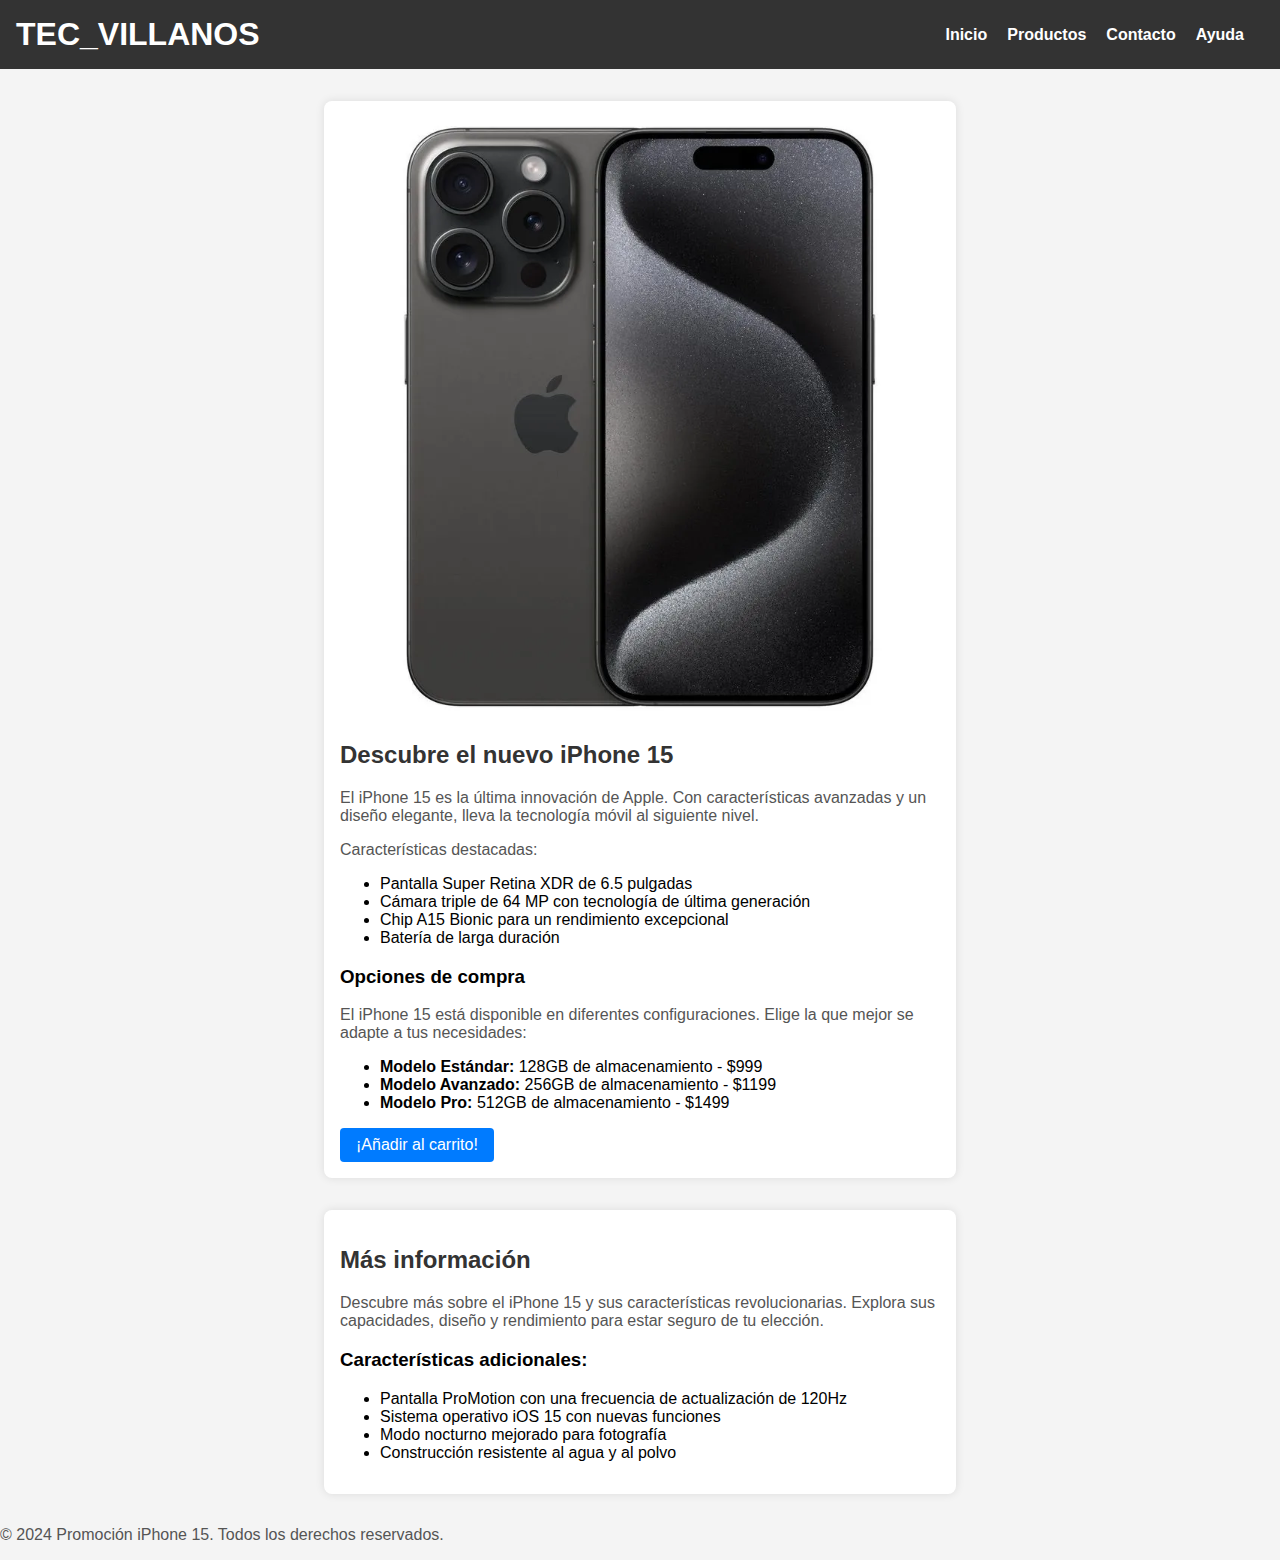
<file: index.html>
<!DOCTYPE html>
<html lang="es">
<head>
    <meta charset="UTF-8">
    <meta name="viewport" content="width=device-width, initial-scale=1.0">
    <link rel="stylesheet" href="styles.css">
    <title>Promoción iPhone 15 - TEC_VILLANOS</title>
</head>
<body>

    <header>
        <div class="brand">
            <h1>TEC_VILLANOS</h1>
        </div>
        <nav>
            <ul>
                <li><a href="principal.html">Inicio</a></li>
                <li><a href="#contacto">Productos</a></li>
                <li><a href="#ayuda">Contacto</a></li>
                <li><a href="#registro">Ayuda</a></li>
            </ul>
        </nav>
    </header>   

    <section class="main-content">
        <div class="product-details">
            <img src="iPhone15.webp" alt="iPhone 15">
            <h2>Descubre el nuevo iPhone 15</h2>
            <p>El iPhone 15 es la última innovación de Apple. Con características avanzadas y un diseño elegante, lleva la tecnología móvil al siguiente nivel.</p>
            <p>Características destacadas:</p>
            <ul>
                <li>Pantalla Super Retina XDR de 6.5 pulgadas</li>
                <li>Cámara triple de 64 MP con tecnología de última generación</li>
                <li>Chip A15 Bionic para un rendimiento excepcional</li>
                <li>Batería de larga duración</li>
            </ul>
        </div>

        <div class="purchase-options">
            <h3>Opciones de compra</h3>
            <p>El iPhone 15 está disponible en diferentes configuraciones. Elige la que mejor se adapte a tus necesidades:</p>

            <ul>
                <li><strong>Modelo Estándar:</strong> 128GB de almacenamiento - $999</li>
                <li><strong>Modelo Avanzado:</strong> 256GB de almacenamiento - $1199</li>
                <li><strong>Modelo Pro:</strong> 512GB de almacenamiento - $1499</li>
            </ul>

            <button onclick="window.location.href='carrito.html'">¡Añadir al carrito!</button>
        </div>
    </section>

    <section class="more-info">
        <h2>Más información</h2>
        <p>Descubre más sobre el iPhone 15 y sus características revolucionarias. Explora sus capacidades, diseño y rendimiento para estar seguro de tu elección.</p>

        <h3>Características adicionales:</h3>
        <ul>
            <li>Pantalla ProMotion con una frecuencia de actualización de 120Hz</li>
            <li>Sistema operativo iOS 15 con nuevas funciones</li>
            <li>Modo nocturno mejorado para fotografía</li>
            <li>Construcción resistente al agua y al polvo</li>
        </ul>
    </section>

    <footer>
        <p>&copy; 2024 Promoción iPhone 15. Todos los derechos reservados.</p>
    </footer>

</body>
</html>
</file>
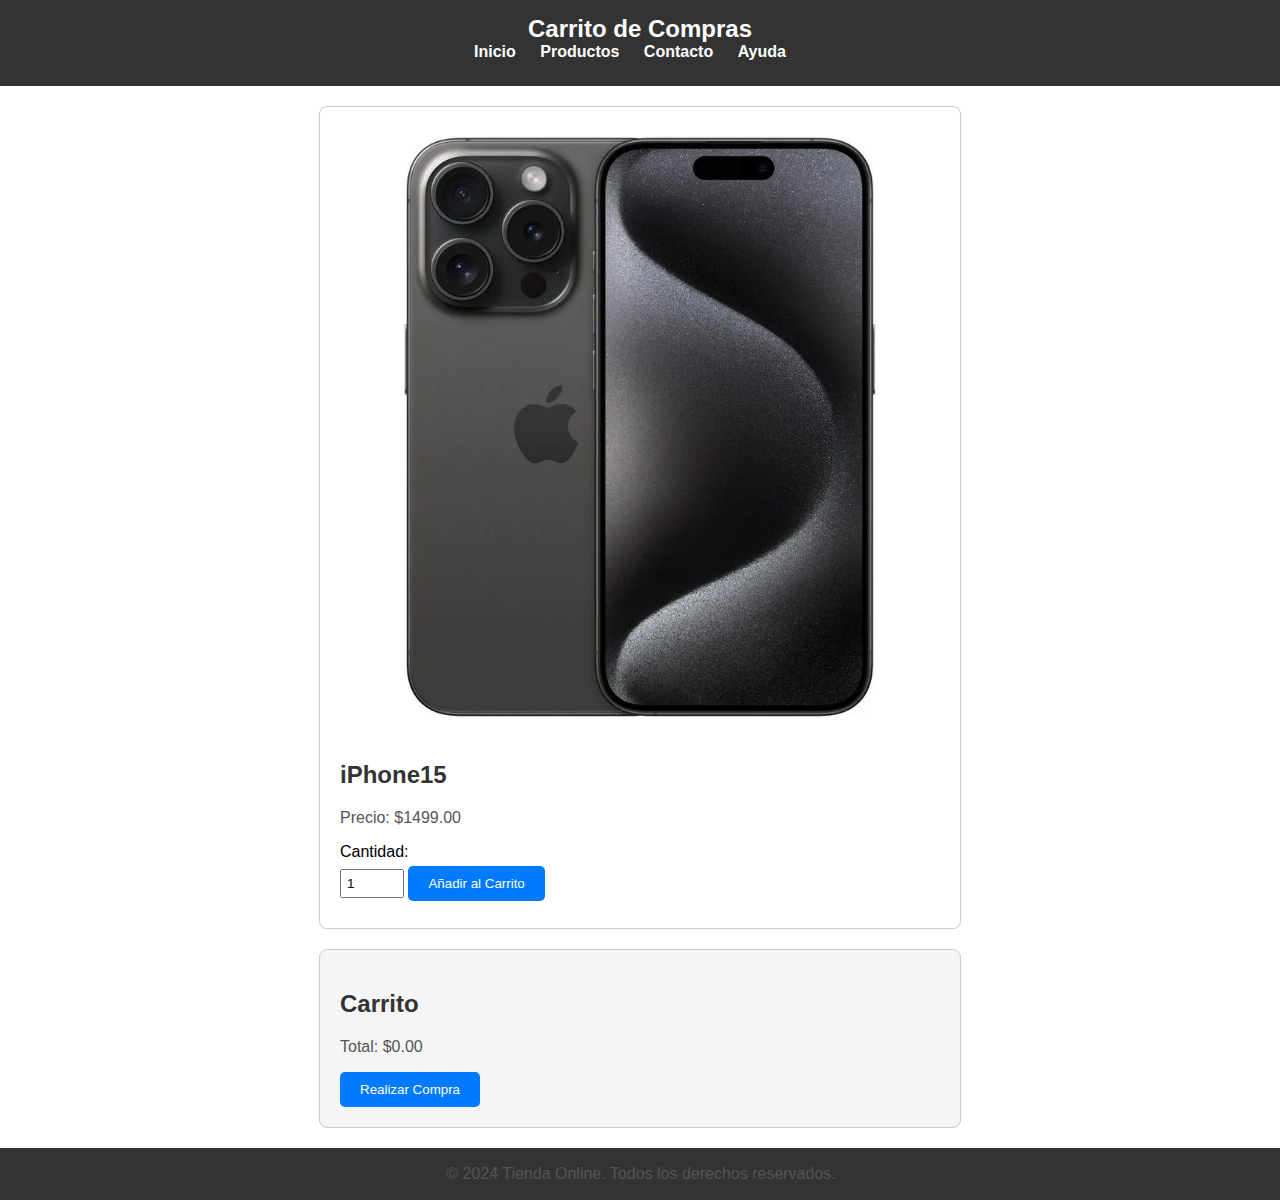
<file: carrito.html>
<!DOCTYPE html>
<html lang="es">
<head>
    <meta charset="UTF-8">
    <meta name="viewport" content="width=device-width, initial-scale=1.0">
    <title>Carrito de Compras</title>
    <link rel="stylesheet" href="carrito.css">
</head>
<body>

    <header>
        <h1>Carrito de Compras</h1>
        <ul>
            <li><a href="principal.html">Inicio</a></li>
            <li><a href="#contacto">Productos</a></li>
            <li><a href="#ayuda">Contacto</a></li>
            <li><a href="#registro">Ayuda</a></li>
        </ul>
    </header>

    <section class="producto">
        <img src="iPhone15.webp" alt="Producto 1">
        <h2>iPhone15</h2>
        <p>Precio: $1499.00</p>
        <label for="cantidad">Cantidad:</label>
        <input type="number" id="cantidad" name="cantidad" min="1" value="1">
        <button>Añadir al Carrito</button>
    </section>

    <section class="carrito">
        <h2>Carrito</h2>
        <p>Total: $0.00</p>
        <button>Realizar Compra</button>
    </section>

    <footer>
        <p>&copy; 2024 Tienda Online. Todos los derechos reservados.</p>
    </footer>

</body>
</html>
</file>
<file: styles.css>
/* (Estilos previos) */

header {
    background-color: #333;
    color: #fff;
    padding: 1em;
    display: flex;
    justify-content: space-between;
    align-items: center;
}

.brand h1 {
    margin: 0;
}

nav ul {
    list-style: none;
    margin: 0;
    padding: 0;
    display: flex;
}

nav li {
    margin-right: 20px;
}

nav a {
    text-decoration: none;
    color: #fff;
    font-weight: bold;
    font-size: 16px;
    transition: color 0.3s ease;
}

nav a:hover {
    color: #ffd700;
}

body {
    font-family: Arial, sans-serif;
    margin: 0;
    padding: 0;
    background-color: #f4f4f4;
}

header {
    background-color: #333;
    color: #fff;
    text-align: center;
    padding: 1em;
}

section {
    max-width: 600px;
    margin: 2em auto;
    padding: 1em;
    background-color: #fff;
    border-radius: 8px;
    box-shadow: 0 0 10px rgba(0, 0, 0, 0.1);
}

img {
    max-width: 100%;
    height: auto;
}

h2 {
    color: #333;
}

p {
    color: #555;
}

button {
    background-color: #007bff;
    color: #fff;
    padding: 0.5em 1em;
    font-size: 16px;
    border: none;
    border-radius: 4px;
    cursor: pointer;
}

button:hover {
    background-color: #0056b3;
}
</file>
<file: carrito.css>
body {
    margin: 0;
    padding: 0;
    font-family: Arial, sans-serif;
}

header {
    background-color: #333;
    color: white;
    padding: 10px;
    text-align: center;
}

section {
    max-width: 600px;
    margin: 20px auto;
    padding: 20px;
    border: 1px solid #ccc;
    border-radius: 8px;
}

img {
    max-width: 100%;
    height: auto;
    margin-bottom: 10px;
}

h2 {
    color: #333;
}

p {
    color: #555;
}

label {
    display: block;
    margin-bottom: 5px;
}

input {
    width: 50px;
    padding: 5px;
    margin-bottom: 10px;
}

button {
    background-color: #007bff;
    color: white;
    padding: 10px 20px;
    border: none;
    border-radius: 5px;
    cursor: pointer;
}

button:hover {
    background-color: #0056b3;
}

.carrito {
    background-color: #f5f5f5;
    padding: 20px;
    border: 1px solid #ccc;
    border-radius: 8px;
}

ul {
    list-style: none;
    padding: 0;
}

ul li {
    margin-bottom: 10px;
}

footer {
    background-color: #333;
    color: white;
    text-align: center;
    padding: 1px;
    bottom: 0;
    width: 100%;
}

header {
    background-color: #333;
    color: white;
    padding: 15px;
}

h1 {
    margin: 0;
    font-size: 1.5em;
}

ul {
    list-style: none;
    margin: 0;
    padding: 0;
}

li {
    display: inline-block;
    margin-right: 20px;
}

a {
    text-decoration: none;
    color: white;
    font-weight: bold;
    font-size: 16px;
    transition: color 0.3s ease;
}

a:hover {
    color: #ffd700;
}
</file>
